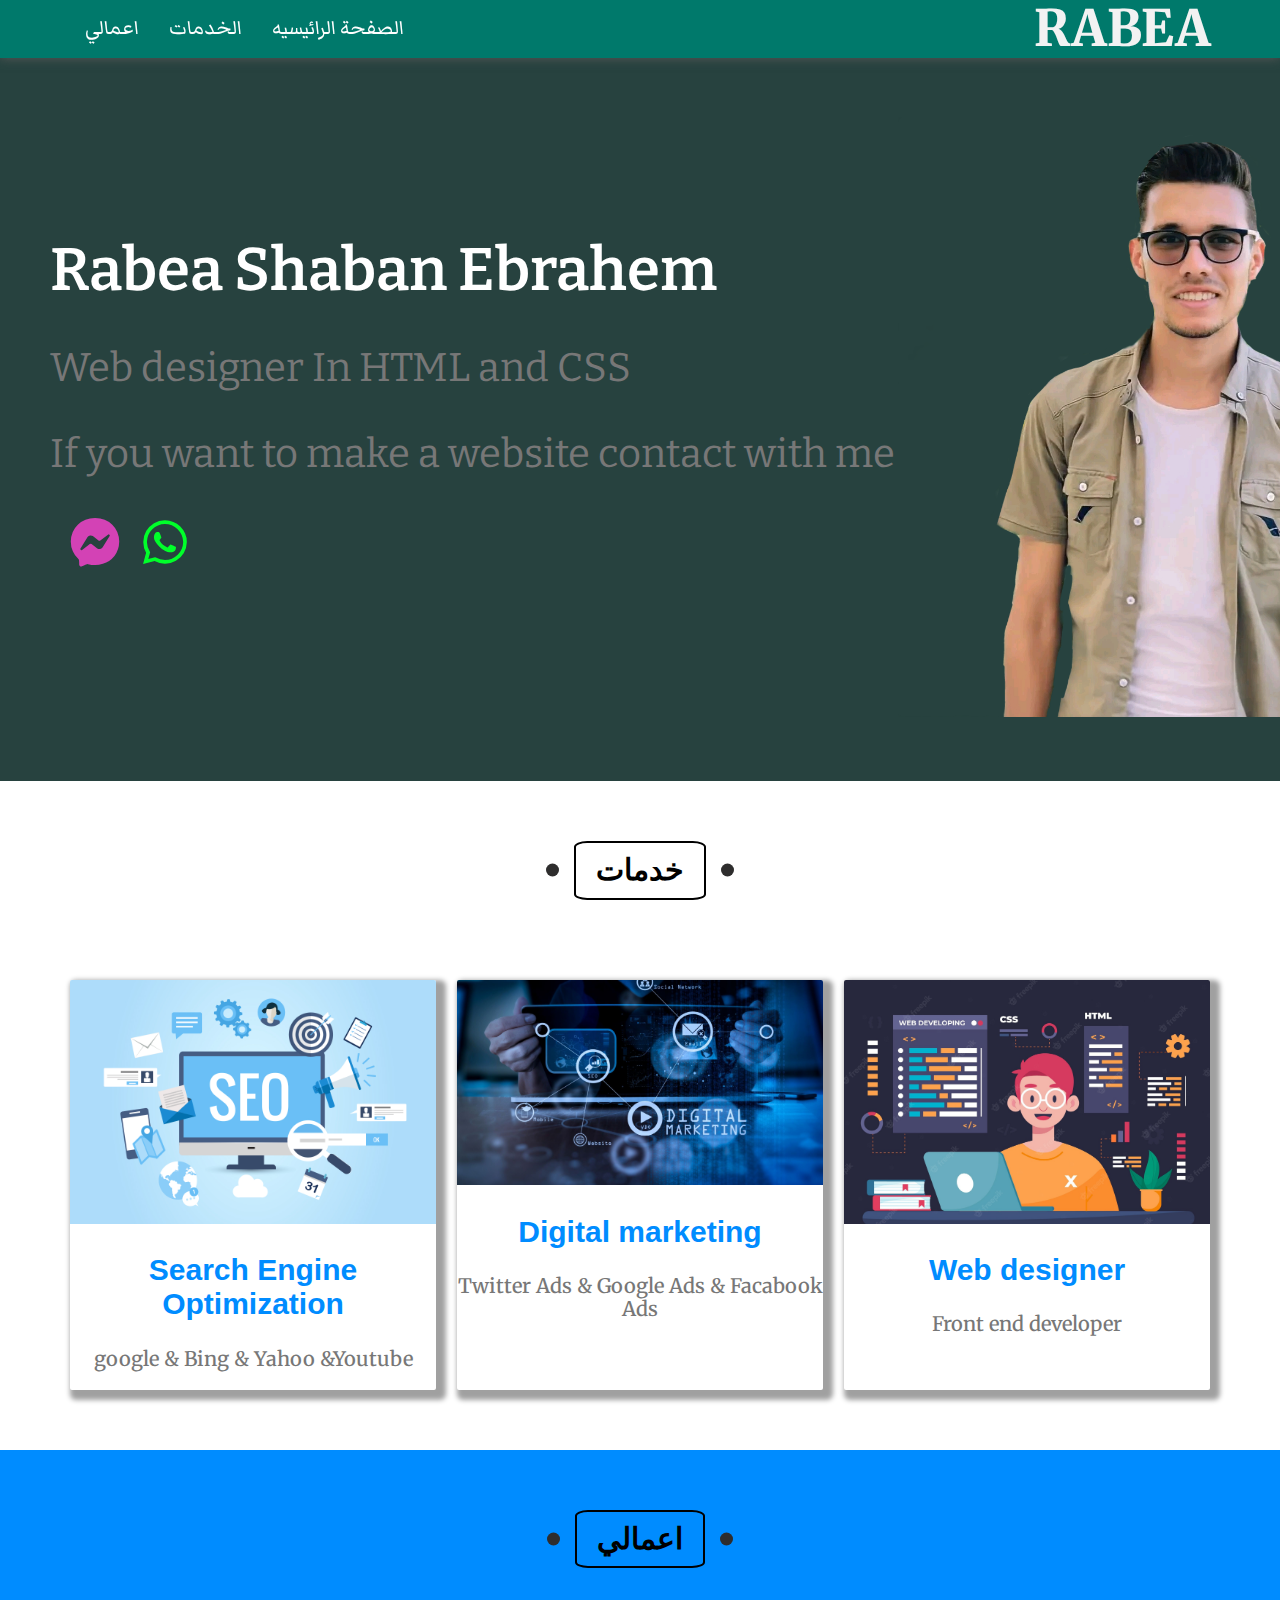
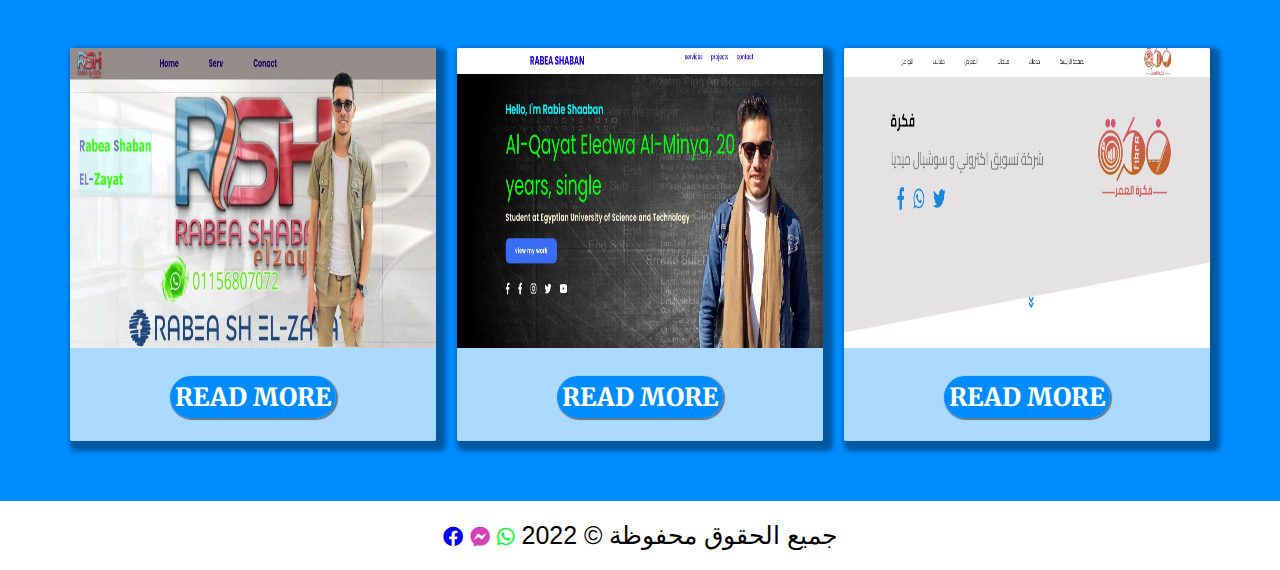
<file: index.html>
<!DOCTYPE html>
<html lang="en">

<head>
  <meta charset="UTF-8" />
  <meta http-equiv="X-UA-Compatible" content="IE=edge" />
  <meta name="viewport" content="width=device-width, initial-scale=1.0" />
  <meta name = "keywords" content = "rabea sh el-zayat "> 
<meta name = "description" content = "rabea sh el-zayat">
<meta name = "author" content="rabea sh el-zayat">
  <title>rabea sh el-zayat</title>
  <link rel="stylesheet" href="css/normalize.css" />
  <link rel="stylesheet" href="css/style.css" />
  <!-- Font Awesome -->
  <link rel="stylesheet" href="css/all.min.css" />
  <link href="https://cdn.bootcss.com/font-awesome/4.7.0/css/font-awesome.min.css"  rel="stylesheet">
  <link rel="stylesheet" href="https://cdnjs.cloudflare.com/ajax/libs/font-awesome/5.15.4/css/all.min.css">
<!--google fonts-->
<link rel="preconnect" href="https://fonts.googleapis.com">
<link rel="preconnect" href="https://fonts.gstatic.com" crossorigin>
<link href="https://fonts.googleapis.com/css2?family=Merriweather:ital,wght@0,300;0,400;0,700;0,900;1,300;1,400;1,700;1,900&display=swap" 
rel="stylesheet">

<link rel="preconnect" href="https://fonts.googleapis.com">
<link rel="preconnect" href="https://fonts.gstatic.com" crossorigin>
<link href="https://fonts.googleapis.com/css2?family=Bitter:ital,wght@0,200;0,300;0,400;0,500;0,600;0,700;0,800;0,900;1,100;1,200;1,300;1,400;1,500;1,600;1,700;1,800;1,900&display=swap" rel="stylesheet">

<link rel="preconnect" href="https://fonts.googleapis.com">
<link rel="preconnect" href="https://fonts.gstatic.com" crossorigin>
<link href="https://fonts.googleapis.com/css2?family=Markazi+Text:wght@400;500;600;700&display=swap" rel="stylesheet">

  
</head>
<body>
  <!-- Start Header -->
    <header>
        <div class="container">
         <a href="###" class="logo">rabea</a>
         <nav>
        <ul>
            <li><a href="#Home">الصفحة الرائيسيه </a></li>
            <li><a href="#Services">الخدمات</a></li>
            <li><a href="#my-work">اعمالي</a></li>
        </ul>
         </nav>
    </div>
    </header>

    <section class="Home" id="Home">
      <div class="container">

        <div class="text">
          <h1>Rabea Shaban Ebrahem </h1>
          <p>Web designer In HTML and CSS</p>
          <p>If you want to make a website contact with me</p>
          <a href="https://api.whatsapp.com/send/?phone=201156807072&text&type=phone_number&app_absent=0" target="_blank"><i class="fa-brands fa-whatsapp "></i></a>
        <a href="https://www.messenger.com/t/100008823933401" target="_blank"><i class="fa-brands fa-facebook-messenger"></i> </a>
       
        </div>
        <div class="img">
          <img src="img/home.png" alt="">
        </div>
      </div>
    </section>
  <!-- End Header -->

  <!-- Start Services -->
    <section class="Services" id="Services">
      <h1 class="main-title">خدمات</h1>
      <div class="container">
          <div class="box">
            <div class="image">
            <img src="img/Web Development.jpg">
          </div>
            <div class="info">
              <h2>Web designer</h2>
              <p>Front end developer</p>
            </div>
          </div>

          <div class="box">
            <div class="image">
            <img src="img/DIGTAL.jpeg">
          </div>
            <div class="info">
              <h2>Digital marketing</h2>
              <p>Twitter Ads & Google Ads & Facabook Ads</p>
            </div>
          </div>

          <div class="box">
            <div class="image">
            <img src="img/seo.jpg">
          </div>
            <div class="info">
              <h2>Search Engine Optimization</h2>
              <p>google & Bing & Yahoo &Youtube</p>
            </div>
          </div>
      </div>
    </section>
  <!-- End Services -->

  <!-- Start my-work -->

    <section class="my-work" id="my-work">
      <h1 class="main-title">اعمالي</h1>
      <div class="container">
        <div class="box-my-work">
          <div class="image-my-work">
          <img src="img/fikra web.jpeg">
        </div>
          <div class="info">
          <a href="https://rabeashaban.github.io/Fkra/" target="_blank">Read more</a>
          </div>
        </div>


        <div class="box-my-work">
          <div class="image-my-work">
          <img src="img/rabea web.jpeg">
        </div>
          <div class="info">
          <a href="https://rabeashaban.github.io/rabea-shProfile-/"target="_blank">Read more</a>
          </div>
        </div>

        <div class="box-my-work">
          <div class="image-my-work">
          <img src="img/rabea2 web.jpeg">
        </div>
          <div class="info">
          <a href="https://rabeashaban.github.io/Rabea-SH/" target="_blank">Read more</a>
          </div>
        </div>

      </div>
    </section>




    <footer>
      جميع الحقوق محفوظة © 2022 
       <a href="https://api.whatsapp.com/send/?phone=201156807072&text&type=phone_number&app_absent=0" target="_blank"><i class="fa-brands fa-whatsapp "></i></a>
        <a href="https://www.messenger.com/t/100008823933401" target="_blank"><i class="fa-brands fa-facebook-messenger"></i> </a>
        <a href="https://www.messenger.com/t/100008823933401" target="_blank"><i class="fa-brands fa-facebook"></i> </a>

      </div>
    </footer>
</body>
</html>
</file>
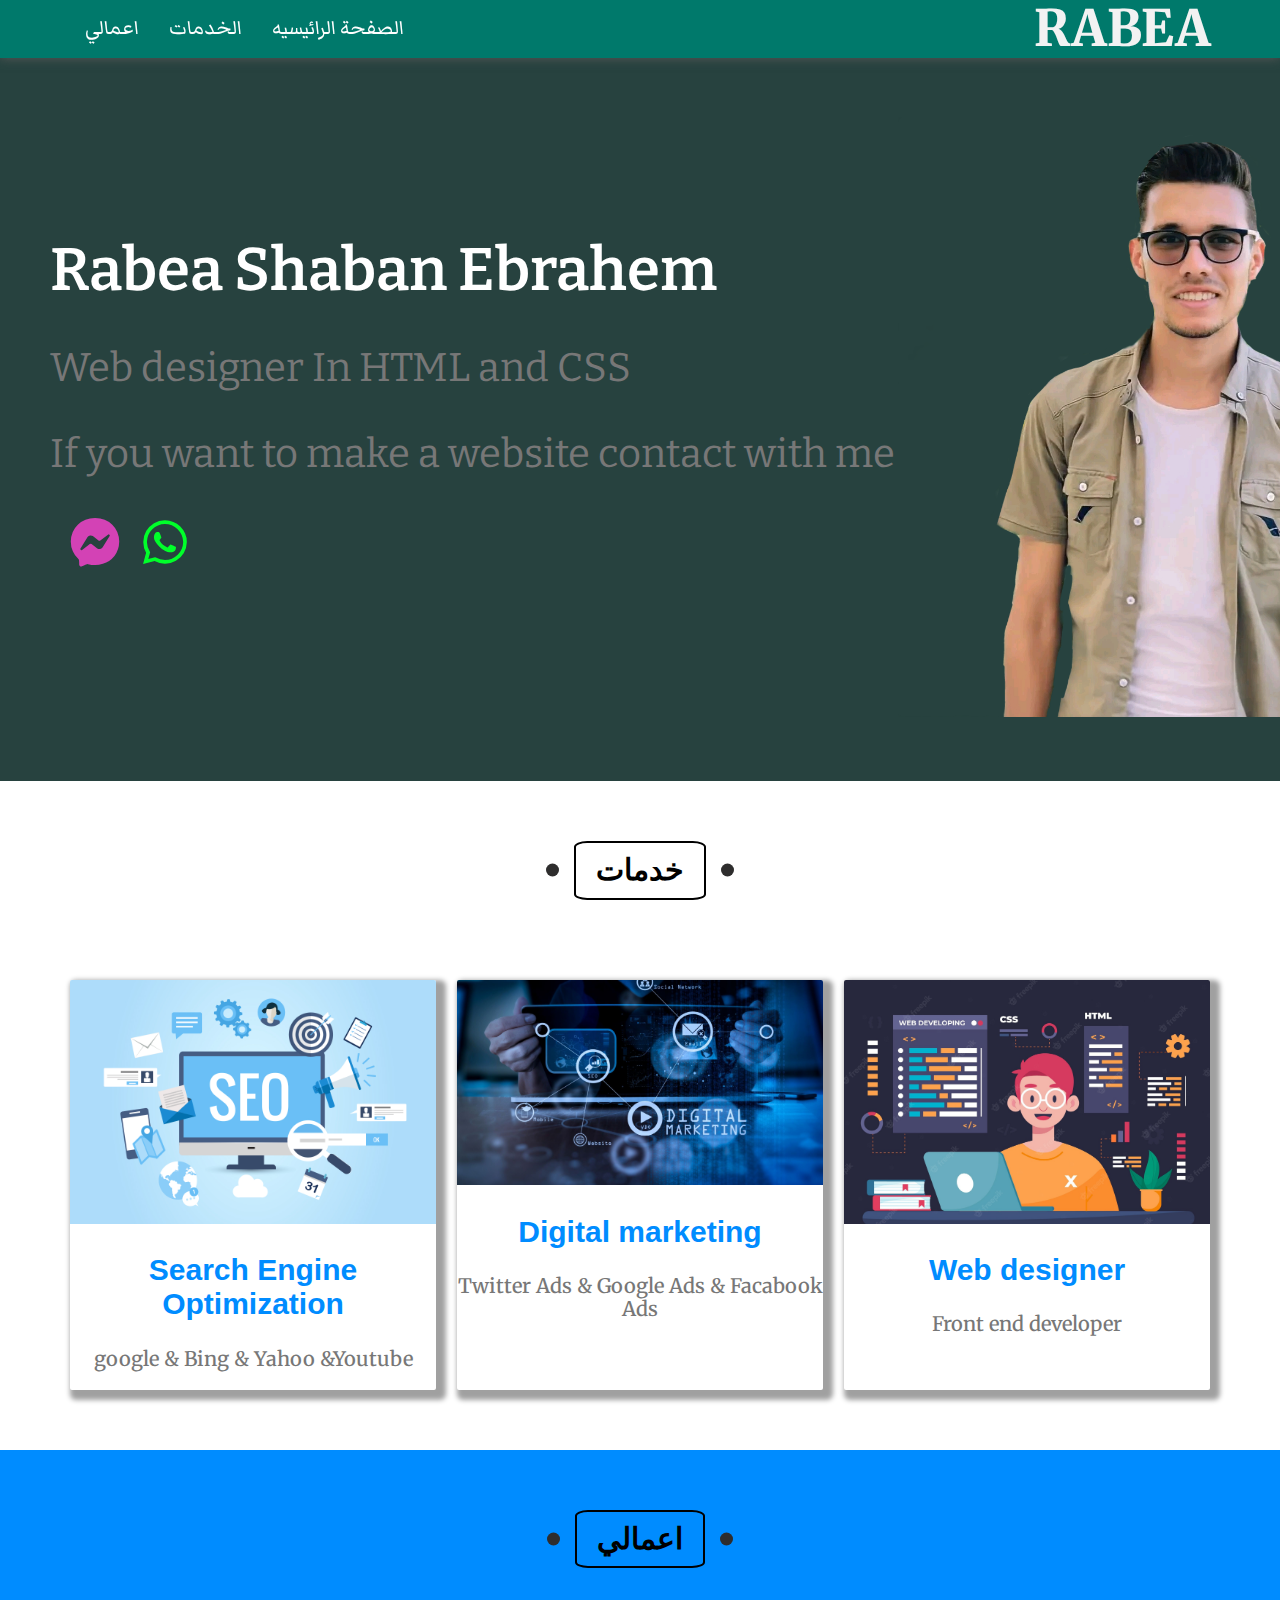
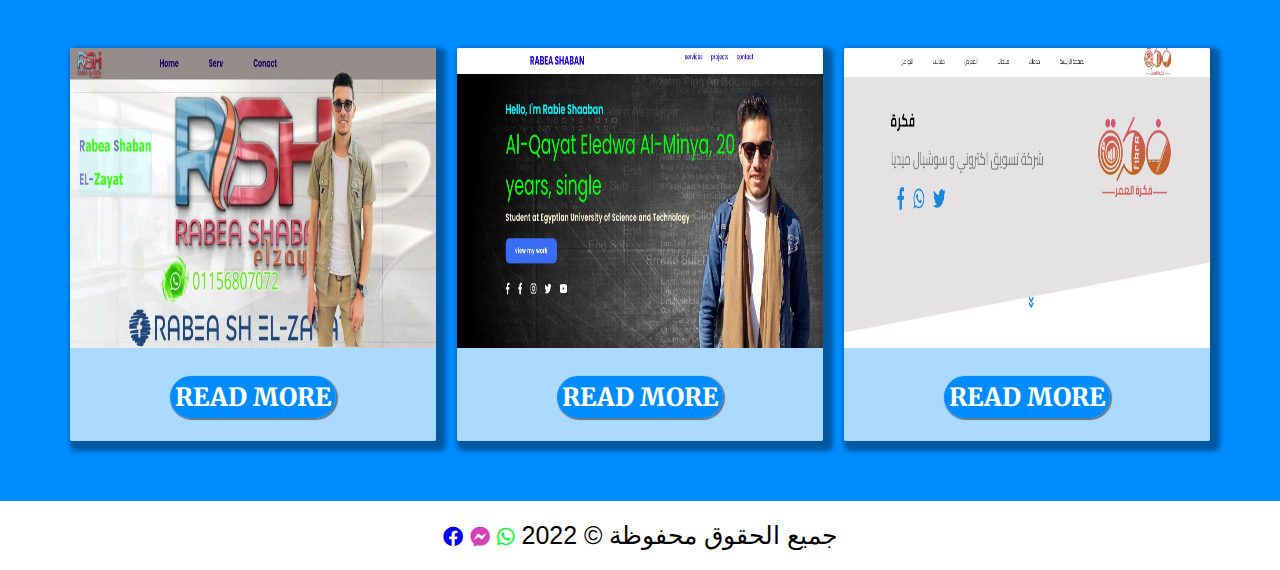
<file: rabea.html>
<!DOCTYPE html>
<html lang="en">

<head>
  <meta charset="UTF-8" />
  <meta http-equiv="X-UA-Compatible" content="IE=edge" />
  <meta name="viewport" content="width=device-width, initial-scale=1.0" />
  <meta name = "keywords" content = "rabea sh el-zayat "> 
<meta name = "description" content = "rabea sh el-zayat">
<meta name = "author" content="rabea sh el-zayat">
  <title>rabea sh el-zayat</title>
  <link rel="stylesheet" href="css/normalize.css" />
  <link rel="stylesheet" href="css/style.css" />
  <!-- Font Awesome -->
  <link rel="stylesheet" href="css/all.min.css" />
  <link href="https://cdn.bootcss.com/font-awesome/4.7.0/css/font-awesome.min.css"  rel="stylesheet">
  <link rel="stylesheet" href="https://cdnjs.cloudflare.com/ajax/libs/font-awesome/5.15.4/css/all.min.css">
<!--google fonts-->
<link rel="preconnect" href="https://fonts.googleapis.com">
<link rel="preconnect" href="https://fonts.gstatic.com" crossorigin>
<link href="https://fonts.googleapis.com/css2?family=Merriweather:ital,wght@0,300;0,400;0,700;0,900;1,300;1,400;1,700;1,900&display=swap" 
rel="stylesheet">

<link rel="preconnect" href="https://fonts.googleapis.com">
<link rel="preconnect" href="https://fonts.gstatic.com" crossorigin>
<link href="https://fonts.googleapis.com/css2?family=Bitter:ital,wght@0,200;0,300;0,400;0,500;0,600;0,700;0,800;0,900;1,100;1,200;1,300;1,400;1,500;1,600;1,700;1,800;1,900&display=swap" rel="stylesheet">

<link rel="preconnect" href="https://fonts.googleapis.com">
<link rel="preconnect" href="https://fonts.gstatic.com" crossorigin>
<link href="https://fonts.googleapis.com/css2?family=Markazi+Text:wght@400;500;600;700&display=swap" rel="stylesheet">

  
</head>
<body>
  <!-- Start Header -->
    <header>
        <div class="container">
         <a href="###" class="logo">rabea</a>
         <nav>
        <ul>
            <li><a href="#Home">الصفحة الرائيسيه </a></li>
            <li><a href="#Services">الخدمات</a></li>
            <li><a href="#my-work">اعمالي</a></li>
        </ul>
         </nav>
    </div>
    </header>

    <section class="Home" id="Home">
      <div class="container">

        <div class="text">
          <h1>Rabea Shaban Ebrahem </h1>
          <p>Web designer In HTML and CSS</p>
          <p>If you want to make a website contact with me</p>
          <a href="https://api.whatsapp.com/send/?phone=201156807072&text&type=phone_number&app_absent=0" target="_blank"><i class="fa-brands fa-whatsapp "></i></a>
        <a href="https://www.messenger.com/t/100008823933401" target="_blank"><i class="fa-brands fa-facebook-messenger"></i> </a>
       
        </div>
        <div class="img">
          <img src="img/home.png" alt="">
        </div>
      </div>
    </section>
  <!-- End Header -->

  <!-- Start Services -->
    <section class="Services" id="Services">
      <h1 class="main-title">خدمات</h1>
      <div class="container">
          <div class="box">
            <div class="image">
            <img src="img/Web Development.jpg">
          </div>
            <div class="info">
              <h2>Web designer</h2>
              <p>Front end developer</p>
            </div>
          </div>

          <div class="box">
            <div class="image">
            <img src="img/DIGTAL.jpeg">
          </div>
            <div class="info">
              <h2>Digital marketing</h2>
              <p>Twitter Ads & Google Ads & Facabook Ads</p>
            </div>
          </div>

          <div class="box">
            <div class="image">
            <img src="img/seo.jpg">
          </div>
            <div class="info">
              <h2>Search Engine Optimization</h2>
              <p>google & Bing & Yahoo &Youtube</p>
            </div>
          </div>
      </div>
    </section>
  <!-- End Services -->

  <!-- Start my-work -->

    <section class="my-work" id="my-work">
      <h1 class="main-title">اعمالي</h1>
      <div class="container">
        <div class="box-my-work">
          <div class="image-my-work">
          <img src="img/fikra web.jpeg">
        </div>
          <div class="info">
          <a href="https://rabeashaban.github.io/Fkra/" target="_blank">Read more</a>
          </div>
        </div>


        <div class="box-my-work">
          <div class="image-my-work">
          <img src="img/rabea web.jpeg">
        </div>
          <div class="info">
          <a href="https://rabeashaban.github.io/rabea-shProfile-/"target="_blank">Read more</a>
          </div>
        </div>

        <div class="box-my-work">
          <div class="image-my-work">
          <img src="img/rabea2 web.jpeg">
        </div>
          <div class="info">
          <a href="https://rabeashaban.github.io/Rabea-SH/" target="_blank">Read more</a>
          </div>
        </div>

      </div>
    </section>




    <footer>
      جميع الحقوق محفوظة © 2022 
       <a href="https://api.whatsapp.com/send/?phone=201156807072&text&type=phone_number&app_absent=0" target="_blank"><i class="fa-brands fa-whatsapp "></i></a>
        <a href="https://www.messenger.com/t/100008823933401" target="_blank"><i class="fa-brands fa-facebook-messenger"></i> </a>
        <a href="https://www.messenger.com/t/100008823933401" target="_blank"><i class="fa-brands fa-facebook"></i> </a>

      </div>
    </footer>
</body>
</html>
</file>
<file: css/style.css>
/* Start Global Rules */
* {
    -webkit-box-sizing: border-box;
    -moz-box-sizing: border-box;
    box-sizing: border-box;
    scroll-behavior: smooth;
direction: rtl;
  }
  :root {
    --main-color:#2e2d2d;
    --main-color-alt: #008cff;
    --main-transition: 0.3s;
    --main-padding-top: 100px;
    --main-padding-bottom: 100px;
    --section-background: #ececec;
    --animation-min-titsl:0.3s;
  }

  html {
    scroll-behavior: smooth;
    margin: 0;
    padding: 0;
  }
  body {
    font-family: "Cairo", sans-serif;
  }
  a {
    text-decoration: none;
  }
  ul {
    list-style: none;
    margin: 0;
    padding: 0;
  }
  .container {
    padding-left: 15px;
    padding-right: 15px;
    margin-left: auto;
    margin-right: auto;
  }
  /* Small */
  @media (min-width: 768px) {
    .container {
      width: 750px;
    }
  }
  /* Medium */
  @media (min-width: 992px) {
    .container {
      width: 970px;
    }
  }
  /* Large */
  @media (min-width: 1200px) {
    .container {
      width: 1170px;
    }
  }


  .main-title {
    margin: 0 auto 80px;
    border: 2px solid black;
    border-radius:10%;
    padding: 10px 20px;
    font-size: 30px;
    width: fit-content;
    position: relative;
    z-index: 1;
    transition: var(--main-transition);
    margin-top: 50px;
  }
  .main-title::before,
  .main-title::after {
    content: "";
    width: 13px;
    height: 13px;
    background-color: var(--main-color);
    position: absolute;
    border-radius: 50%;
    top: 50%;
    transform: translateY(-50%);
  }
  .main-title::before {
    left: -30px;
  }
  .main-title::after {
    right: -30px;
  }
  .main-title:hover::before {
    z-index: -1;
    animation: left-move var(--animation-min-titsl) linear forwards;
  }
  .main-title:hover::after {
    z-index: -1;
    animation: right-move var(--animation-min-titsl) linear forwards;
  }
  .main-title:hover {
    color: white;
    border: 2px solid white;
    transition-delay: var(--animation-min-titsl);
  }
  .fa-whatsapp{
    color: rgb(0, 255, 42);
  }
  .fa-facebook-messenger{
    color: #d342b5;

  }
  /***************************************
      start header

   **************************************/
  header{
    position:fixed;
    background-color:#00796b;
    width: 100%;
    z-index: 22;
    -webkit-box-shadow: 0 0 10px #00796b;
    -moz-box-shadow: 0 0 10px #00796b;
    box-shadow: 0 0 10px rgb(90, 90, 90);

  }
  header .container{
    display: flex;
    justify-content:space-between;
 align-items: center;
}
header .container .logo{
    font-size: 50px;
    color: rgb(242, 242, 242);
    text-transform: uppercase;
    font-family: 'Merriweather', serif;
    font-weight: 800;
}
  header ul{
display: flex;
  }

  header ul li{
    padding-left: 15px;
     padding-right: 15px;
  }
  header ul li a{
    font-family: 'Markazi Text', serif;
    color: rgb(255, 255, 255);
    font-size: 25px;
    transition: 0.5s;
}
header ul li a:hover{
color: #000;
}

 /* Small */
 @media (max-width: 768px) {
  header .container .logo{
    font-size: 30px;
    font-weight: 500;
}
  header ul li a{
    font-size: 18px;
  }
  header ul li{
     padding-right: 5px;
  }
}
/* Medium */
@media (min-width: 992px) {

}
/* Large */
@media (min-width: 1200px) {

}

  /* end header*/

  /*******************
    start Home
    *****************/
.Home{
  padding: 60px;
  background-color: #27423f;
}
.Home .container{
  padding: 0;
}
.Home .text{
  text-align: left;
  margin-top: 15%;
  font-family: 'Bitter', serif;
}
.Home .text h1{
  font-size: 60px;
  font-weight: 600;
  color: rgb(255, 255, 255);
  transition: 0.5s;
}
.Home .text h1:hover{
  color: rgb(208, 200, 200);
}

.Home .text p{
  font-size: 40px;
  color: #777;
  transition: 0.5s;
}
.Home .text p:hover{
  color: rgb(208, 200, 200);
}
.Home .text i{
  text-align: center;
  font-size: 50px;
  padding-left: 20px;
}
.Home .text i:hover{
  font-size: 54px;
  color: #ffffff;

}
.Home img{
  margin-top: -450px;
  margin-right: -270px;
  height: 600px;
  
}

/* Large */
@media (max-width: 1200px) {
  .Home img{
    display: none;
  }
  .Home .text h1{
    font-size: 60px;
     text-align: center;
  }
  .Home .text p{
    font-size: 40px;
    text-align: center;
  }
}
@media (max-width: 768px) {
  .Home .text h1{
    font-size: 40px;
     text-align: center;
  }
  .Home .text p{
    font-size:30px;
    text-align: center;
  }
  .Home .text{
    text-align: center;
  }

}

 /*******************
    end Home
  *****************/



  /******************
   Start  Services
*****************/

  .Services{
padding-top: 10px;
padding-bottom: 10px;
}
.Services .container{
  display: grid;
  grid-template-columns: repeat(auto-fill,minmax(300px,1fr));
  gap: 21px;
  margin-top: 0px;
padding-bottom: 50px;}
.Services .box{
  text-align: center;
  box-shadow: 5px 5px 5px 5px rgba(0, 0, 0, 0.372);
  border-radius: 2px;
  overflow: hidden;

}
.Services .box:hover{
  transform: translateY(5px);
}
.Services img{
  max-width: 100%;
  transition: 0.5s;
}
.Services h2{
  color: #008cff;
  font-size: 30px;
}
.Services p{
  color: #777;
  font-family: 'Merriweather', serif;
  font-size: 20px;
  font-weight: 500;
}


  /******************
   End  Services
  *****************/



/******************
   Start  my-work
*****************/

.my-work{
  background-color: #008cff;
  padding-top: 10px;
  padding-bottom: 10px;}
.my-work .container{
  display: grid;
  grid-template-columns: repeat(auto-fill,minmax(300px,1fr));
  gap: 21px;
  margin-top: 0px;
padding-bottom: 50px;}

.my-work .box-my-work{
  text-align: center;
  box-shadow: 5px 5px 5px 5px rgba(0, 0, 0, 0.372);
  border-radius: 2px;
  overflow: hidden;
  background-color: rgba(255, 255, 255, 0.671);
  transition: 0.5s ease;
}
.my-work .box-my-work:hover{
transform: scale(0.9);
}
 .my-work img{
  max-width: 100%;
  height: 300px;
}
.my-work .info{
  padding: 30px;
  text-align: center;
}
.my-work .info a{
  color: #feffff;
  padding: 5px;
  font-size: 25px;
  text-transform: uppercase;
  background-color: #008cff;
  width: fit-content;
  border-radius: 30px;
  font-family: 'Merriweather', serif;
  font-weight: 800;
  box-shadow:  1px 1px 1px 1px rgba(0, 0, 0, 0.452);
  transition: 0.5s;
}
.my-work .info a:hover{
  background-color: #ffffff;
  color: #008cff;

}


footer{
  text-align: center;
  box-shadow: 10px rgb(15, 15, 15);
  padding: 20px;
  font-size: 25px;
}
footer i{
  font-size: 20px;
  transition: 0.5s;
}
footer i:hover{
  font-size: 22px;

}



 
@keyframes right-move {
  0%{
    right: 0;
    width: 12px;
    height: 12px;
  }
  100%{
    right: 0;
    border-radius: 50%;
    width: 100%;
    height: 100%;
    border-radius:10%;

  }
}
@keyframes left-move {
  0%{
    left:0;
    width: 12px;
    height: 12px;
  }
  100%{
    left: 0;
    border-radius: 0;
    width: 100%;
    height: 100%;
    border-radius:10%;

  }
}
</file>
